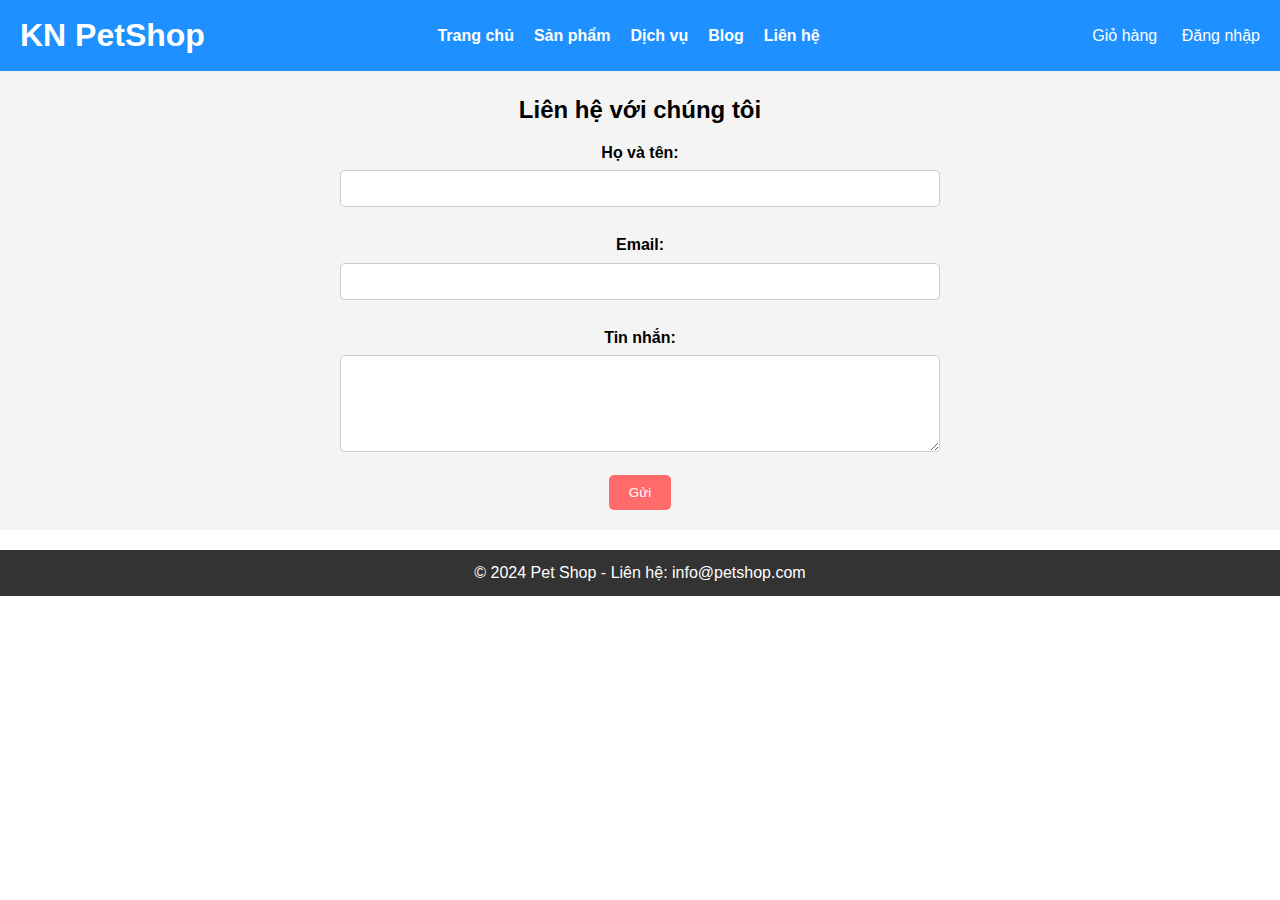
<file: lienhe.html>
<!DOCTYPE html>
<html lang="en">
<head>
    <meta charset="UTF-8">
    <meta name="viewport" content="width=device-width, initial-scale=1.0">
    <meta name="description" content="Cửa hàng bán hàng thú cưng giá rẻ">
    <meta name="keywords" content="thú cưng, thức ăn cho chó, thức ăn cho mèo, phụ kiện thú cưng, đò chơi cho thú cưng">
    <meta name="author" content="KN Petshop">
    <title>Cửa hàng bán đò dành cho thú cưng - giá rẻ | KN Petshop </title>
    <link rel="stylesheet" href="styles.css">
    <style>
        .contact {
    padding: 20px;
    background-color: #f4f4f4;
    text-align: center;
}

.contact-form {
    max-width: 600px;
    margin: 0 auto;
}

.contact-form label {
    display: block;
    margin-top: 10px;
    font-weight: bold;
}

.contact-form input,
.contact-form textarea {
    width: 100%;
    padding: 10px;
    margin-top: 5px;
    margin-bottom: 15px;
    border: 1px solid #ccc;
    border-radius: 5px;
}

.contact-form button {
    background-color: #ff6b6b;
    color: #fff;
    padding: 10px 20px;
    border: none;
    cursor: pointer;
    border-radius: 5px;
}

    </style>
</head>
</head>
<body>
    <!-- Header giống trang chủ -->
    <header>
        <div class="logo">
            <h1>KN PetShop</h1>
        </div>
        <nav>
            <ul>
                <li><a href="index.html">Trang chủ</a></li>
                <li><a href="trangsp.html">Sản phẩm</a></li>
                <li><a href="dichvu.html">Dịch vụ</a></li>
                <li><a href="blog.html">Blog</a></li>
                <li><a href="lienhe.html">Liên hệ</a></li>
            </ul>
        </nav>
        <div class="cart-login">
            <a href="giohang.html">Giỏ hàng</a>
            <a href="#">Đăng nhập</a>
        </div>
    </header>

    <!-- Liên hệ -->
    <section class="contact">
        <h2>Liên hệ với chúng tôi</h2>
        <form class="contact-form">
            <label for="name">Họ và tên:</label>
            <input type="text" id="name" name="name" required>

            <label for="email">Email:</label>
            <input type="email" id="email" name="email" required>

            <label for="message">Tin nhắn:</label>
            <textarea id="message" name="message" rows="5" required></textarea>

            <button type="submit">Gửi</button>
        </form>
    </section>

    <!-- Footer giống trang chủ -->
    <footer>
        <p>© 2024 Pet Shop - Liên hệ: info@petshop.com</p>
    </footer>
</body>
</html>
</file>
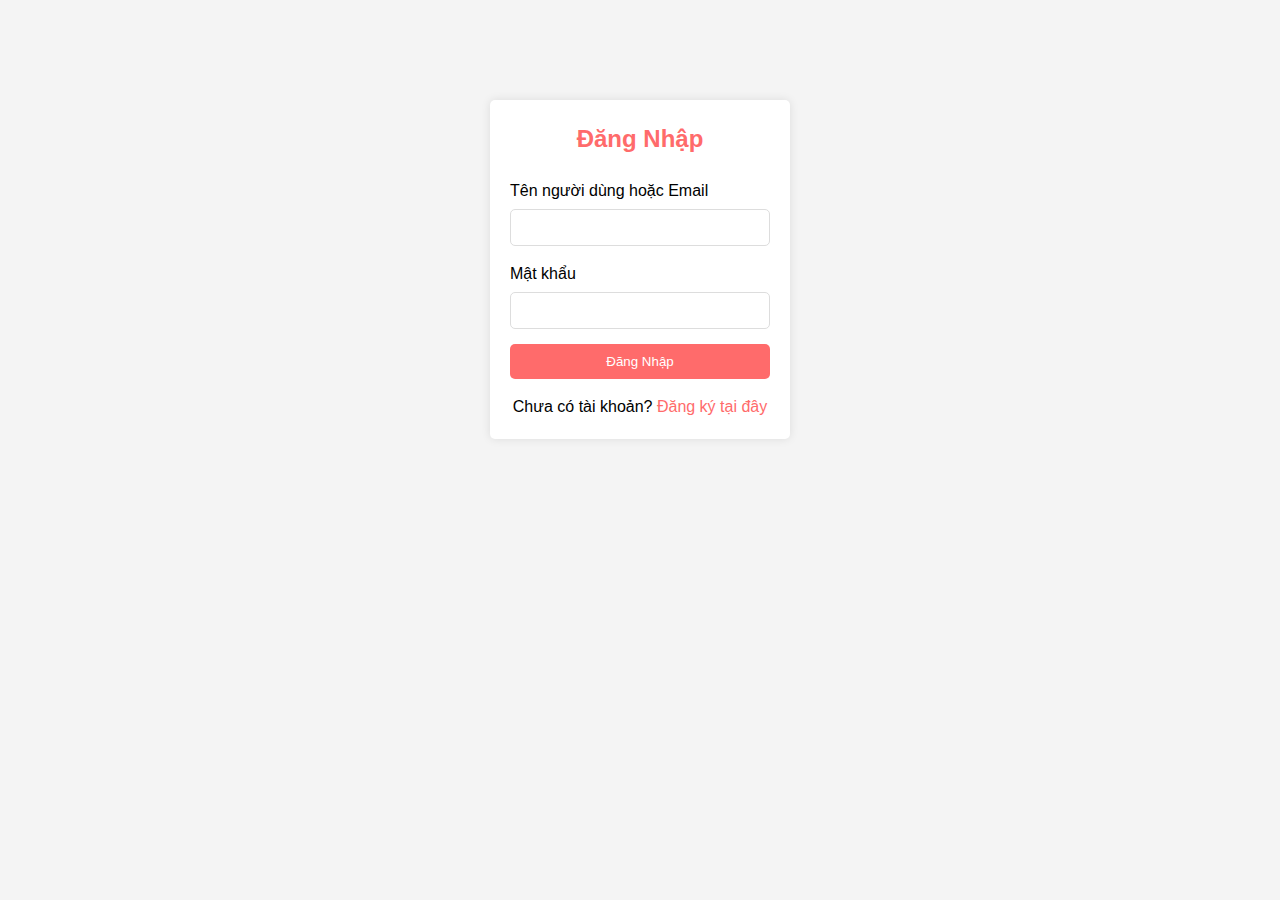
<file: login.html>
<!DOCTYPE html>
<html lang="en">
<head>
    <meta charset="UTF-8">
    <meta name="viewport" content="width=device-width, initial-scale=1.0">
    <meta name="description" content="Đăng nhập vào cửa hàng thú cưng">
    <meta name="author" content="KN Petshop">
    <title>Đăng nhập - KN Petshop</title>
    <link rel="stylesheet" href="styles.css">
    <style>
        body {
            font-family: Arial, sans-serif;
            background-color: #f4f4f4;
            margin: 0;
            padding: 0;
        }
        .login-container {
            width: 300px;
            margin: 100px auto;
            padding: 20px;
            background-color: #fff;
            border-radius: 5px;
            box-shadow: 0 0 10px rgba(0, 0, 0, 0.1);
        }
        .login-container h2 {
            text-align: center;
            margin-bottom: 20px;
            color: #ff6b6b;
        }
        .login-container label {
            display: block;
            margin-bottom: 5px;
        }
        .login-container input[type="text"],
        .login-container input[type="password"] {
            width: 100%;
            padding: 10px;
            margin-bottom: 15px;
            border: 1px solid #ddd;
            border-radius: 5px;
        }
        .login-container button {
            width: 100%;
            padding: 10px;
            background-color: #ff6b6b;
            color: white;
            border: none;
            border-radius: 5px;
            cursor: pointer;
            transition: background-color 0.3s ease;
        }
        .login-container button:hover {
            background-color: #e05555;
        }
        .register-link {
            text-align: center;
            margin-top: 15px;
        }
        .register-link a {
            color: #ff6b6b;
            text-decoration: none;
        }
    </style>
</head>
<body>

    <div class="login-container">
        <h2>Đăng Nhập</h2>
        <form action="login.php" method="POST">
            <label for="username">Tên người dùng hoặc Email</label>
            <input type="text" id="username" name="username" required>

            <label for="password">Mật khẩu</label>
            <input type="password" id="password" name="password" required>

            <button type="submit">Đăng Nhập</button>
        </form>
        <div class="register-link">
            <p>Chưa có tài khoản? <a href="register.html">Đăng ký tại đây</a></p>
        </div>
    </div>

</body>
</html>
</file>
<file: styles.css>
/* Reset CSS */
* {
    margin: 0;
    padding: 0;
    box-sizing: border-box;
}

body {
    font-family: Arial, sans-serif;
    line-height: 1.6;
}

header {
    display: flex;
    justify-content: space-between;
    align-items: center;
    background-color: #1E90FF;
    padding: 10px 20px;
}

header h1 {
    color: #fff;
}

nav ul {
    list-style-type: none;
    display: flex;
}

nav ul li {
    margin-right: 20px;
}

nav ul li a {
    color: #fff;
    text-decoration: none;
    font-weight: bold;
}

.cart-login a {
    color: #fff;
    margin-left: 20px;
    text-decoration: none;
}

.banner {
    position: relative;
    width: 100%;
    height: 400px;
}

.banner img {
    width: 100%;
    height: 100%;
    object-fit: cover;
}

.banner-text {
    position: absolute;
    top: 50%;
    left: 50%;
    transform: translate(-50%, -50%);
    text-align: center;
    color: #fff;
}

.banner-text h2 {
    font-size: 3rem;
    margin-bottom: 20px;
}

.banner-text .btn {
    background-color: #ff6b6b;
    color: #fff;
    padding: 10px 20px;
    text-decoration: none;
    font-size: 1.2rem;
    border-radius: 5px;
}

.category {
    padding: 20px;
    background-color: #f4f4f4;
    text-align: center;
}

.category-list {
    display: flex;
    justify-content: space-around;
    margin-top: 20px;
}

.category-item {
    flex: 1;
    margin: 0 15px;
}

.category-item img {
    width: 100%;
    height: 150px;
    object-fit: cover;
}

.featured-products {
    padding: 20px;
    background-color: #fff;
    text-align: center;
}

.product-list {
    display: flex;
    justify-content: space-around;
    margin-top: 20px;
}

.product-item {
    flex: 1;
    margin: 0 15px;
    background-color: #f4f4f4;
    padding: 10px;
    text-align: center;
    border-radius: 10px;
}

.product-item img {
    width: 100%;
    height: 200px;
    object-fit: cover;
}

.product-item h3 {
    margin-top: 10px;
    font-size: 1.5rem;
}

.product-item button {
    background-color: #ff6b6b;
    color: #fff;
    padding: 10px 20px;
    border: none;
    cursor: pointer;
    margin-top: 10px;
}

footer {
    background-color: #333;
    color: #fff;
    text-align: center;
    padding: 10px 0;
    margin-top: 20px;
}
</file>
